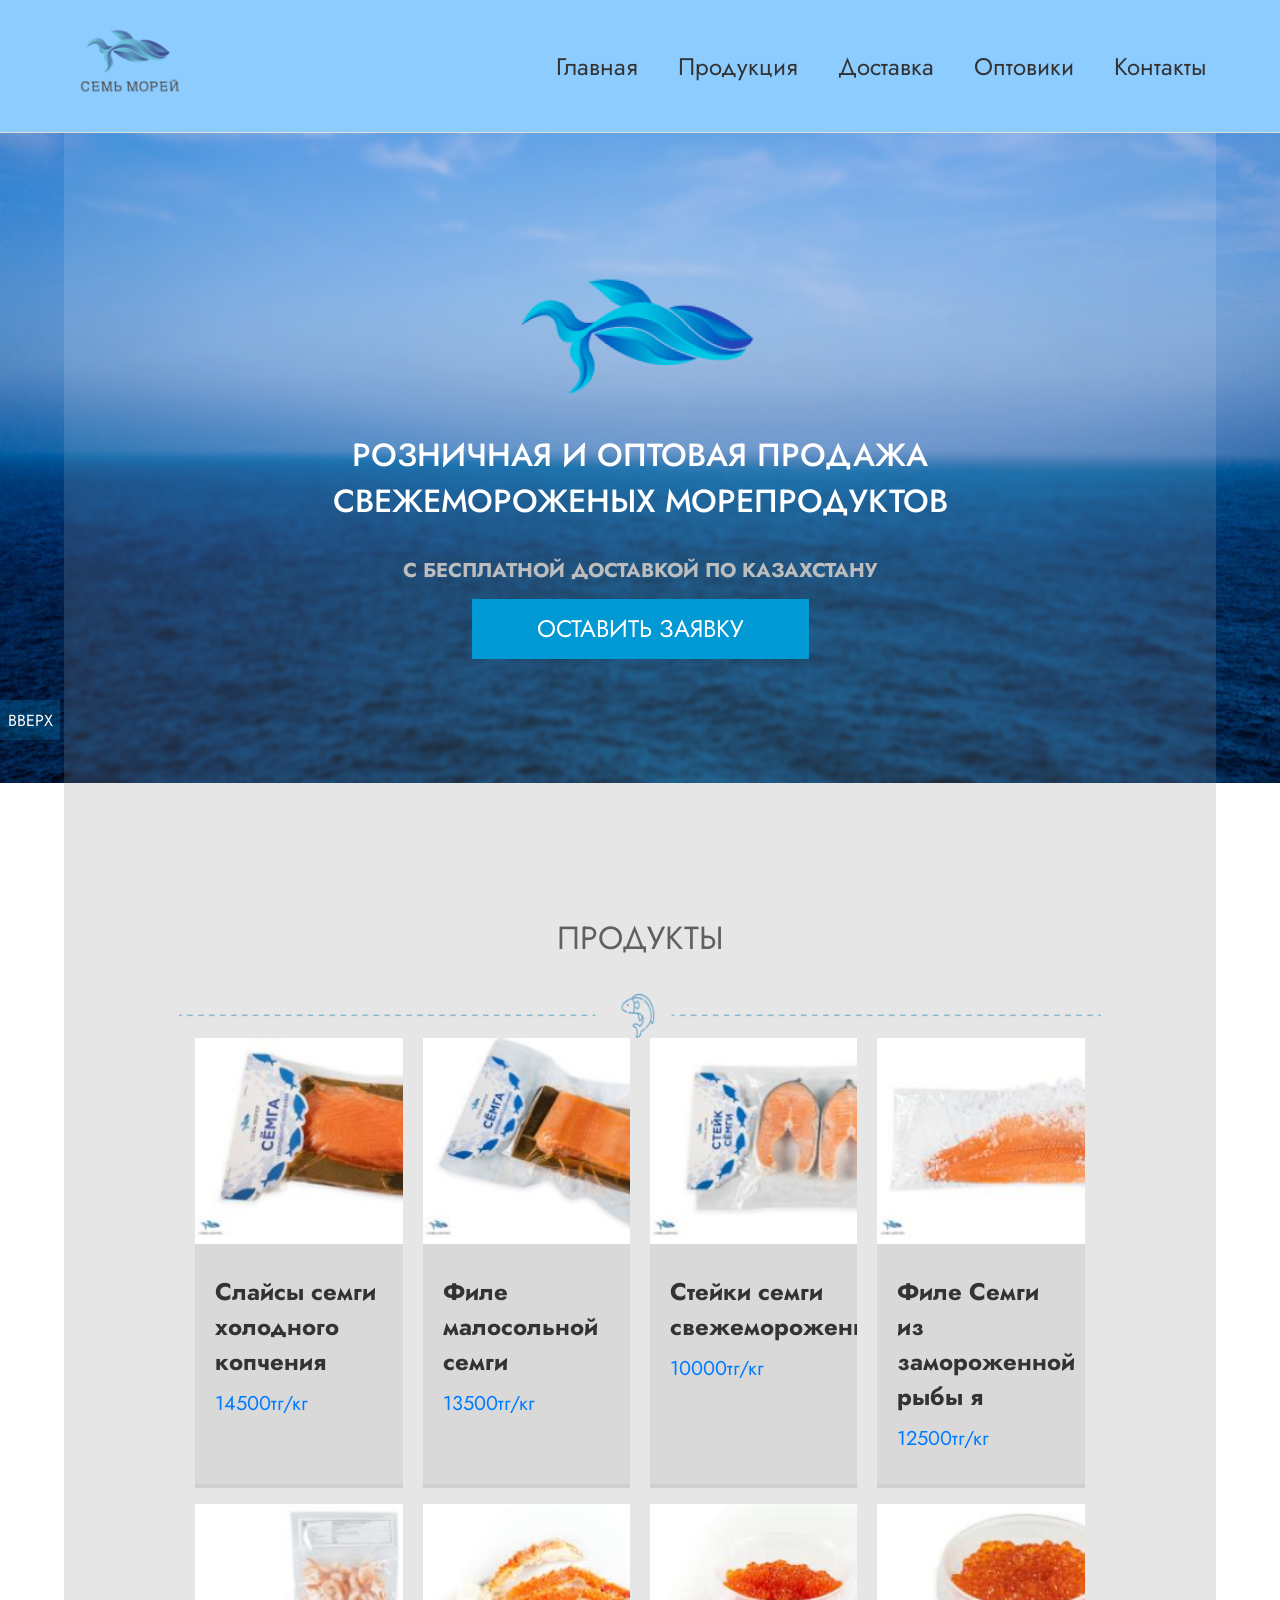
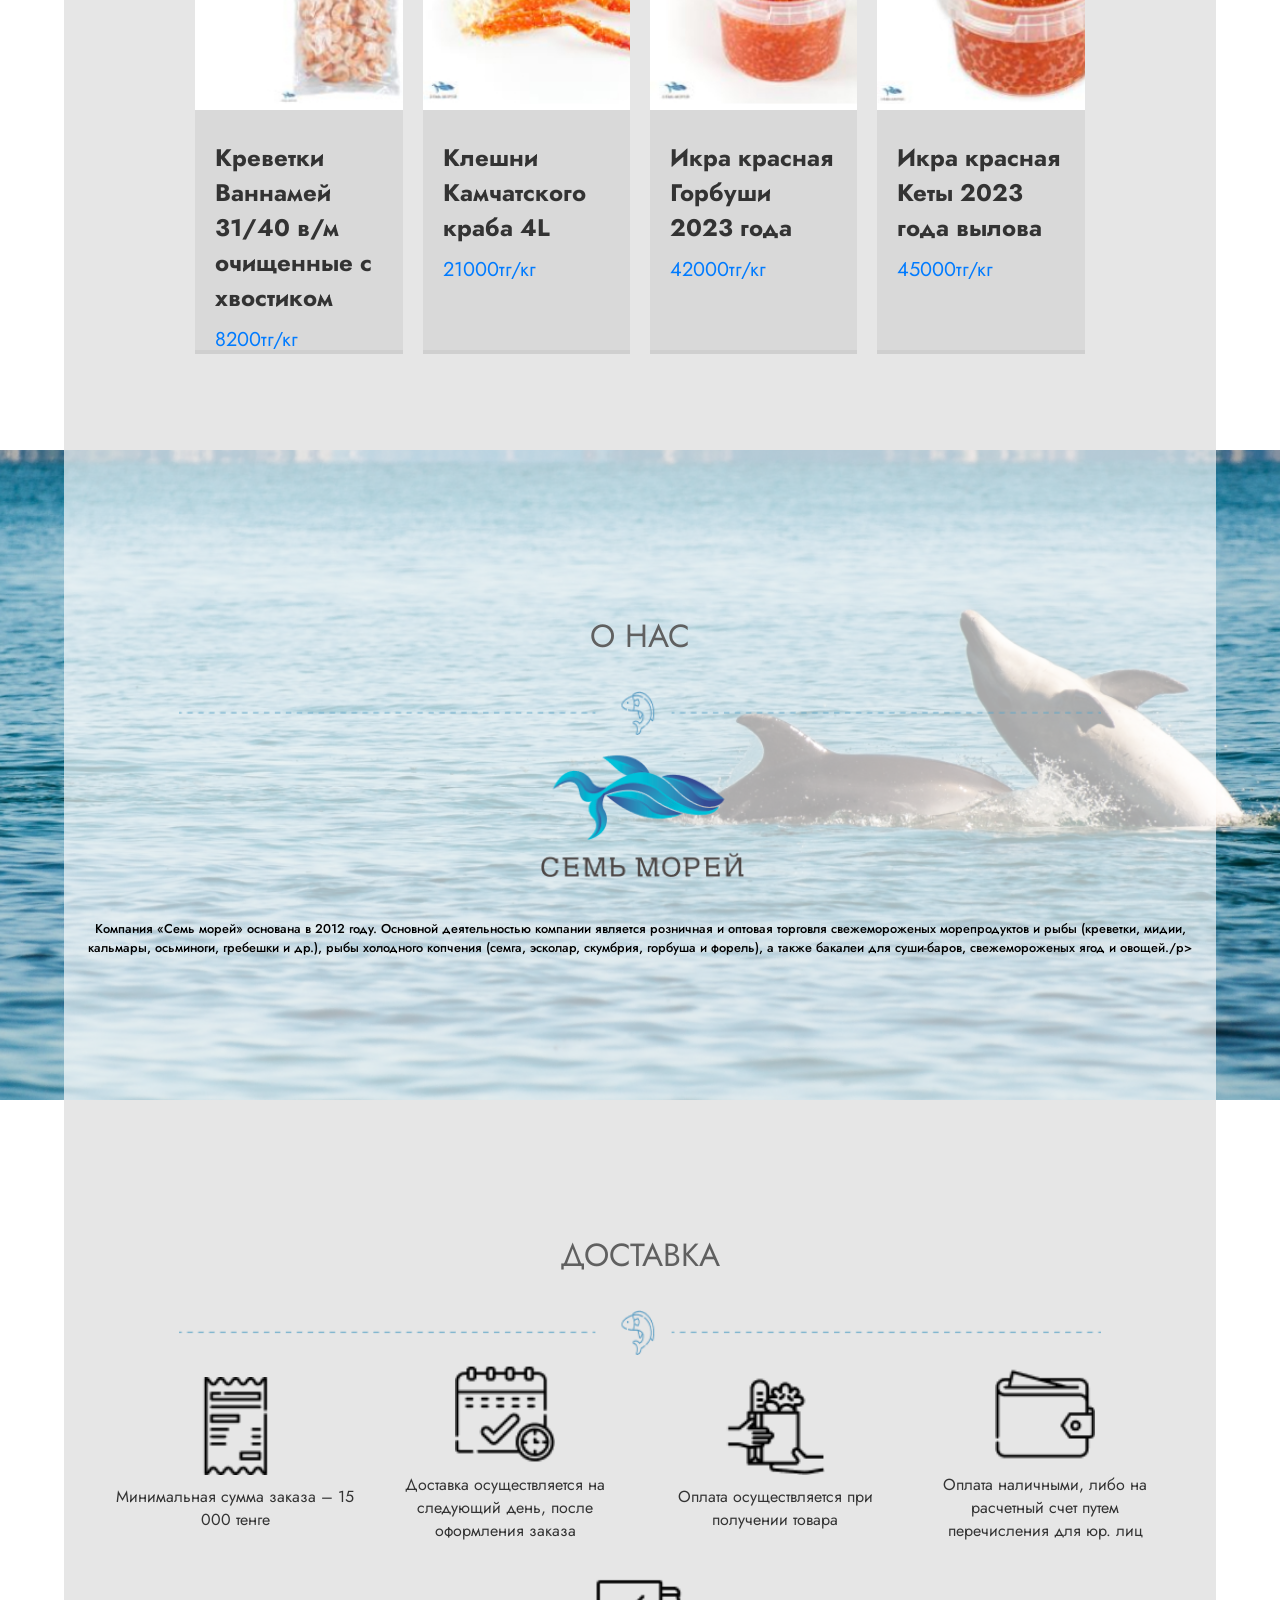
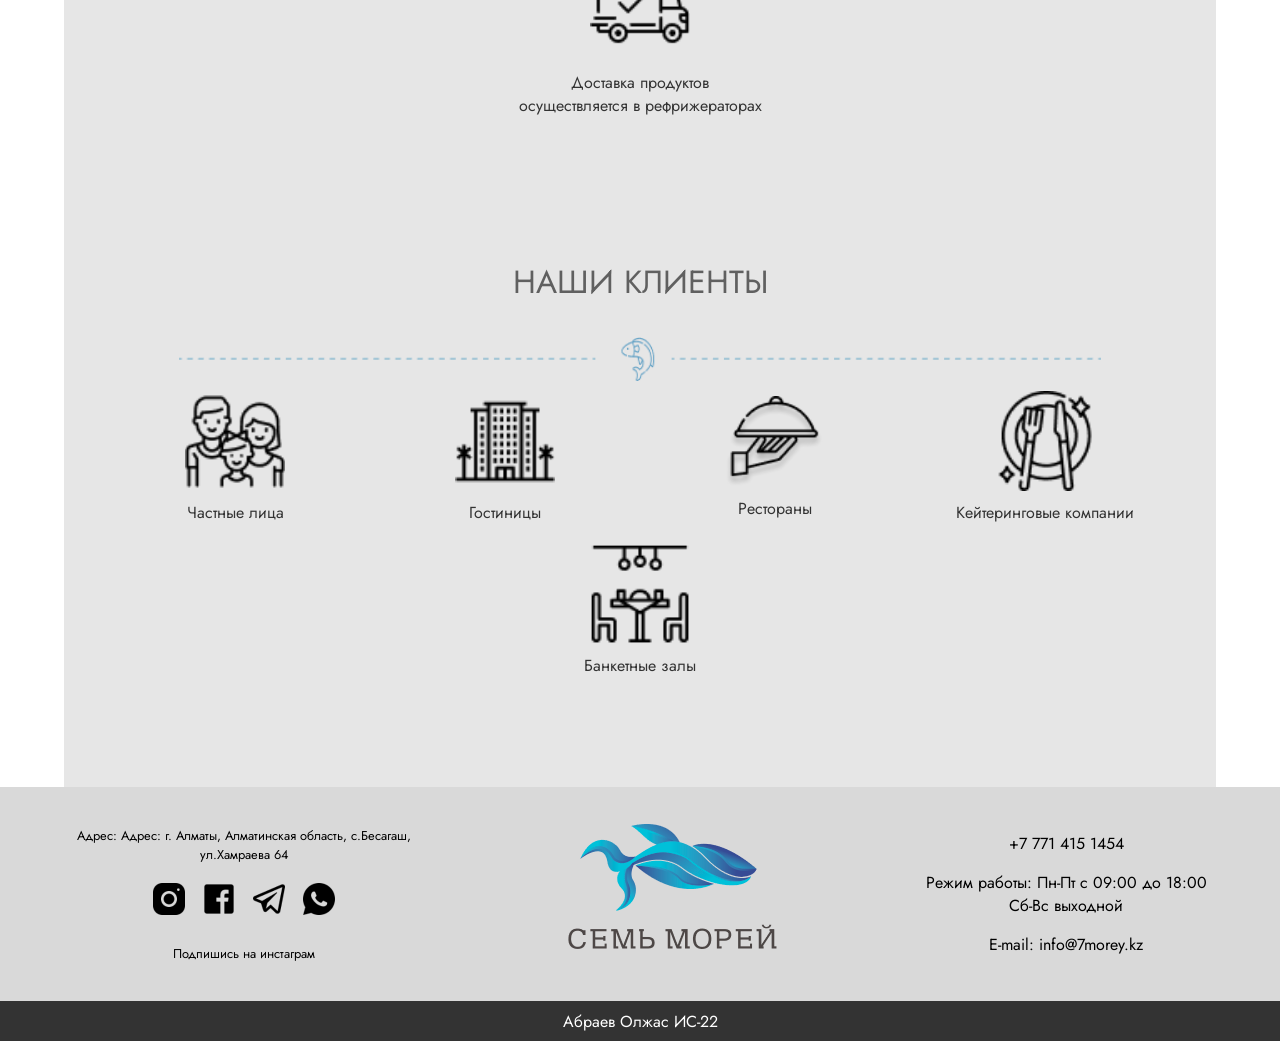
<file: index.html>
<!DOCTYPE html>
<html lang="en">
<head>
    <meta charset="UTF-8">
    <meta name="viewport" content="width=device-width, initial-scale=1.0">
    <title2Document</title2
    <link rel="preconnect" href="https://fonts.googleapis.com">
    <link rel="preconnect" href="https://fonts.gstatic.com" crossorigin>
    <link href="https://fonts.googleapis.com/css2?family=Jost:ital,wght@0,100..900;1,100..900&display=swap" rel="stylesheet">
    <link rel="stylesheet" href="style.css">
</head>
<body>
    <header>
        <div class="container" id="header">  
                <div class="logo">
                    <img src="Images/logo.png" alt="Лого" />
                </div>
                <nav class="navigation">
                    <ul>
                        <li><a href="#home">Главная</a></li>
                        <li><a href="#products">Продукция</a></li>
                        <li><a href="#delivery">Доставка</a></li>
                        <li><a href="#wholesale">Оптовики</a></li>
                        <li><a href="#footer">Контакты</a></li>
                    </ul>
                </nav>
        </div>
    </header>
    <div class="up">
        <a href="#header">
            <div class="up-in">
                <p>ВВЕРХ</p>
            </div>
        </a>
    </div>
    <main>
        <div class="banner">
            <div class="container" id="banner">
                <div class="in-banner">
                    <div class="img">
                         <img src="Images/big-logo.png" alt="">
                    </div>
                   
                    <div class="text1">
                        <p>Розничная и оптовая продажа свежемороженых морепродуктов</p>
                        <h1>С БЕСПЛАТНОЙ ДОСТАВКОЙ ПО КАЗАХСТАНУ</h1>
                    </div>

                    <div class="button">
                        <div class="button-in">
                            <p>ОСТАВИТЬ ЗАЯВКУ</p>
                        </div>
                    </div>
                </div>
            </div>
        </div>
    </main>
    <content>
        <div class="container" id="content">

            <div class="title2">
                <p>ПРОДУКТЫ</p>
                <img src="Images/Group 3.png" alt="">
            </div>

            <products>

                <div class="container" id="products">
                    <div class="product">
                        <div class="product-img">
                            <img src="Images/1.jpg" alt="">
                        </div>
                        <div class="product-info">  
                            <h2 class="product-name"> 
                                Слайсы семги
                                холодного копчения
                            </h2>
                            <p class="product-price">
                                14500тг/кг
                            </p>
                        </div>
                    </div>
                    <div class="product">
                        <div class="product-img">
                            <img src="Images/2.jpg" alt="">
                        </div>
                        <div class="product-info">  
                            <h2 class="product-name"> 
                                Филе малосольной семги   
                            </h2>
                            <p class="product-price">
                                13500тг/кг
                            </p>
                        </div>
                    </div>
                    <div class="product">
                        <div class="product-img">
                            <img src="Images/3.jpg" alt="">
                        </div>
                        <div class="product-info">  
                            <h2 class="product-name"> 
                                Стейки семги свежемороженые    
                            </h2>
                            <p class="product-price">
                                10000тг/кг
                            </p>
                        </div>
                    </div>
                    <div class="product">
                        <div class="product-img">
                            <img src="Images/4.jpg" alt="">
                        </div>
                        <div class="product-info">  
                            <h2 class="product-name"> 
                                Филе Семги из замороженной рыбы    я
                            </h2>
                            <p class="product-price">
                                12500тг/кг
                            </p>
                        </div>
                    </div>
                    <div class="product">
                        <div class="product-img">
                            <img src="Images/8.jpg" alt="">
                        </div>
                        <div class="product-info">  
                            <h2 class="product-name"> 
                                Креветки Ваннамей 31/40 в/м очищенные с хвостиком   
                            </h2>
                            <p class="product-price">
                                8200тг/кг
                            </p>
                        </div>
                    </div>
                    <div class="product">
                        <div class="product-img">
                            <img src="Images/5.jpg" alt="">
                        </div>
                        <div class="product-info">  
                            <h2 class="product-name"> 
                                Клешни Камчатского краба 4L    
                            </h2>
                            <p class="product-price">
                                21000тг/кг
                            </p>
                        </div>
                    </div>
                    <div class="product">
                        <div class="product-img">
                            <img src="Images/6.jpg" alt="">
                        </div>
                        <div class="product-info">  
                            <h2 class="product-name"> 
                                Икра красная Горбуши 2023 года    
                            </h2>
                            <p class="product-price">
                                42000тг/кг
                            </p>
                        </div>
                    </div>
                    <div class="product">
                        <div class="product-img">
                            <img src="Images/7.jpg" alt="">
                        </div>
                        <div class="product-info">  
                            <h2 class="product-name"> 
                                Икра красная Кеты 2023 года вылова   
                            </h2>
                            <p class="product-price">
                                45000тг/кг
                            </p>
                        </div>
                    </div>
                </div>

            </products>
        </div>


            <div class="banner1">
                <div class="container" id="banner1">
                    <div class="in-banner1">

                        <div class="title2">
                            <p>О НАС</p>
                            <img src="Images/Group 3.png" alt="">
                        </div>

                        <div class="img1">
                             <img src="Images/1515.png" alt="">
                        </div>
                       
                        <div class="text2">
                            <p>Компания «Семь морей» основана в 2012 году. Основной деятельностью компании является розничная и оптовая торговля свежемороженых морепродуктов и рыбы (креветки, мидии, кальмары, осьминоги, гребешки и др.), рыбы холодного копчения (семга, эсколар, скумбрия, горбуша и форель), а также бакалеи для суши-баров, свежемороженых ягод и овощей./p>
                        </div>
                    </div>
                </div>
            </div>
        </div>
        
        <div class="delivery" id="delivery">

            <div class="container" id="content">
                <div class="title2">
                    <p>ДОСТАВКА</p>
                    <img src="Images/Group 3.png" alt="">
                </div>
                
                <div class="icon-row">
                    <div class="icon-item">
                        <img src="Images/d1.png" alt="Иконка 1">
                        <p>Минимальная сумма заказа – 15 000 тенге</p>
                    </div>
                    <div class="icon-item">
                        <img src="Images/d2.png" alt="Иконка 2">
                        <p>Доставка осуществляется на следующий день, после оформления заказа</p>
                    </div>
                    <div class="icon-item">
                        <img src="Images/d3.png" alt="Иконка 3">
                        <p>Оплата осуществляется при получении товара</p>
                    </div>
                    <div class="icon-item">
                        <img src="Images/d4.png" alt="Иконка 4">
                        <p>Оплата наличными, либо на расчетный счет путем перечисления для юр. лиц</p>
                    </div>
                    <div class="icon-item"> 
                        <img src="Images/d5.png" alt="Иконка 5">
                        <p>Доставка продуктов осуществляется в рефрижераторах</p>
                    </div>
                </div>   
            </div>
             
        </div>

        <div class="customers">

            <div class="container" id="content">
                <div class="title2">
                    <p>НАШИ КЛИЕНТЫ</p>
                    <img src="Images/Group 3.png" alt="">
                </div>
                
                <div class="icon-row">
                    <div class="icon-item">
                        <img src="Images/k1.png" alt="Иконка 1">
                        <p>Частные лица</p>
                    </div>
                    <div class="icon-item">
                        <img src="Images/k2.png" alt="Иконка 2">
                        <p>Гостиницы</p>
                    </div>
                    <div class="icon-item">
                        <img src="Images/k3.png" alt="Иконка 3">
                        <p>Рестораны</p>
                    </div>
                    <div class="icon-item">
                        <img src="Images/k4.png" alt="Иконка 4">
                        <p>Кейтеринговые компании</p>
                    </div>
                    <div class="icon-item"> 
                        <img src="Images/k5.png" alt="Иконка 5">
                        <p>Банкетные залы</p>
                    </div>
                </div>   
            </div>
             
        </div>
    </content>
    
    <footer>
        <div class="container" id="footer">
            <div class="con1">
               <p>  Адрес:
                    Адрес: г. Алматы, Алматинская область, с.Бесагаш, ул.Хамраева 64</p>
                <div class="icon-row1">
                    <div class="icon-item1">
                        <img src="Images/Instagram.png" alt="Иконка 1">                   
                    </div>
                    <div class="icon-item1">
                        <img src="Images/Facebook.png" alt="Иконка 2">                    
                    </div>
                    <div class="icon-item1">
                        <img src="Images/Telegram App.png" alt="Иконка 3">                     
                    </div>
                    <div class="icon-item1">
                        <img src="Images/WhatsApp.png" alt="Иконка 4">
                    </div>
                </div>   
                <p>Подпишись на инстаграм</p>
            </div>

            <div class="logo-footer">   
                <p><img src="Images/1515.png" alt=""></p>
            </div>
            
            <div class="contact">
                <p>+7 771 415 1454</p>
                <p>Режим работы: Пн-Пт с 09:00 до 18:00 Сб-Вс выходной</p>
                <p>E-mail:
                    info@7morey.kz</p>

            </div>
        </div>
    </footer>
    <div class="under">
        <p>Абраев Олжас ИС-22</p>

    </div>
</body>
</html>
</file>
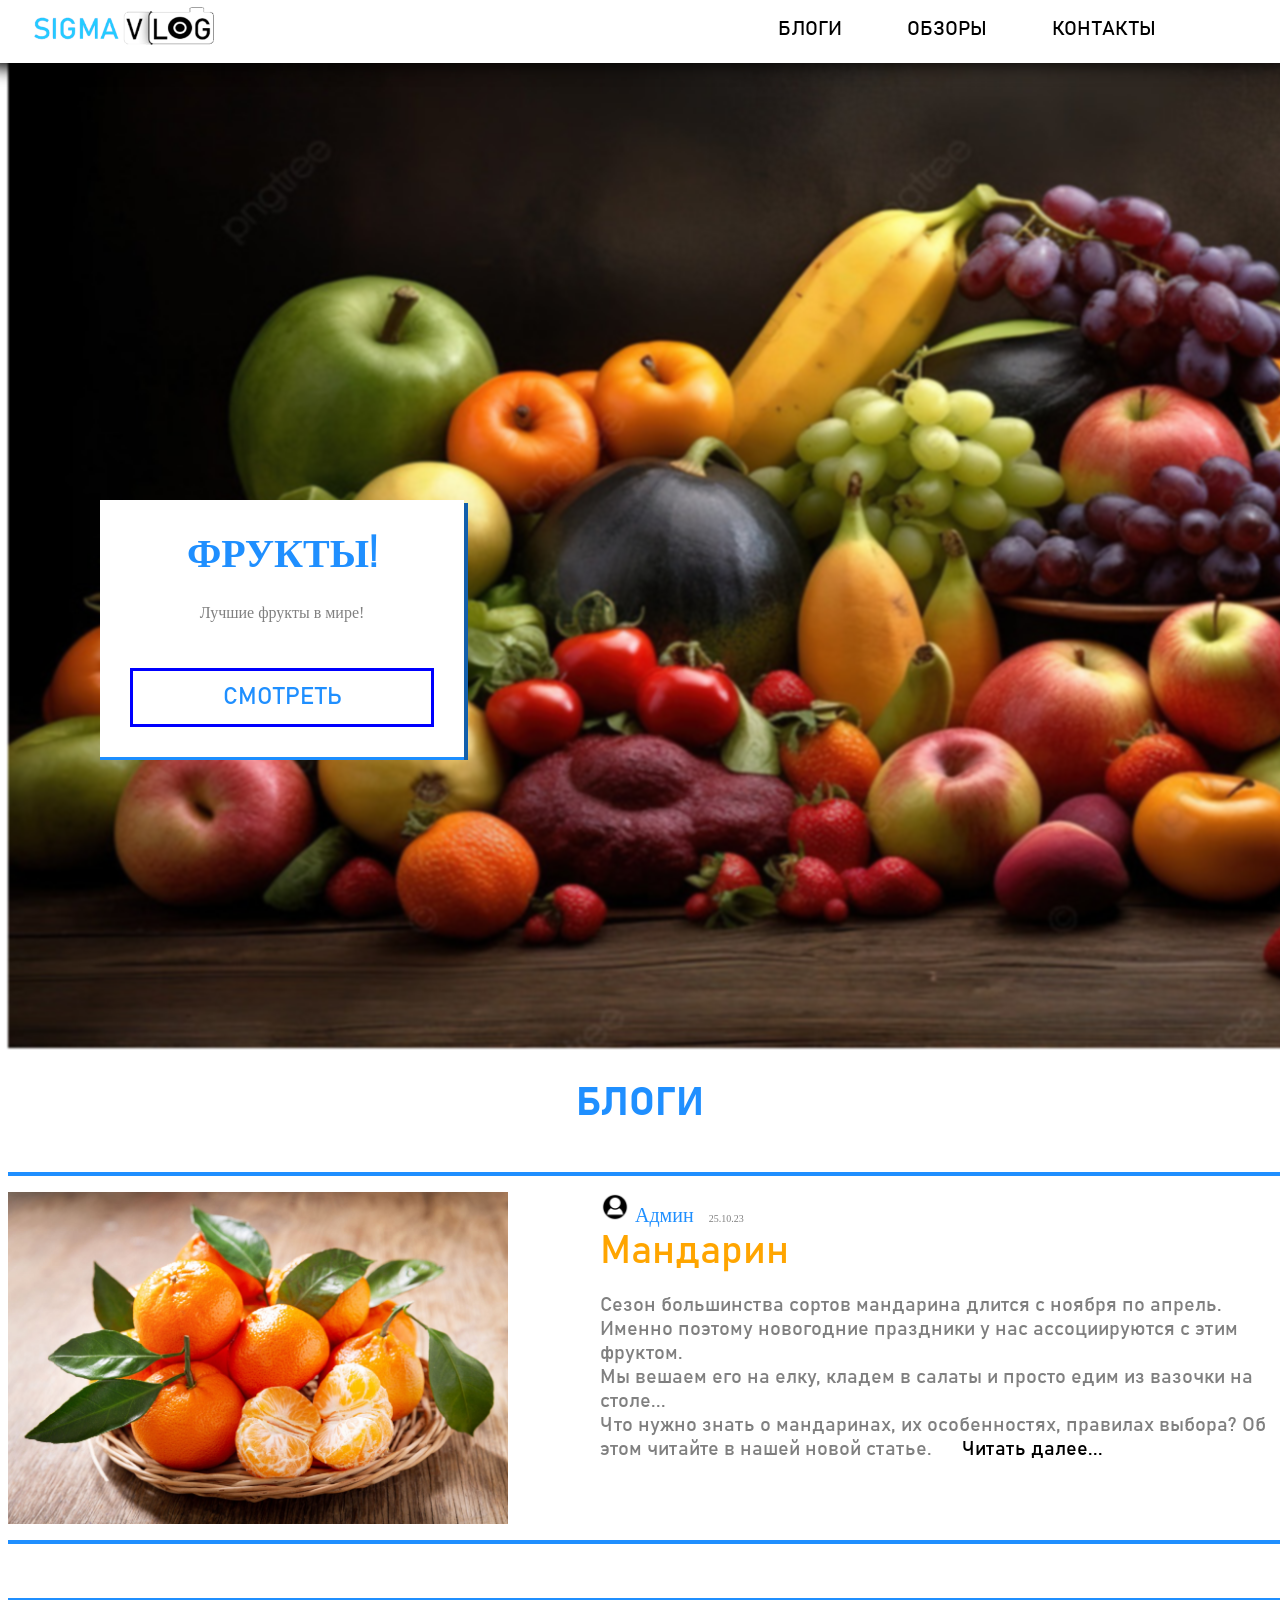
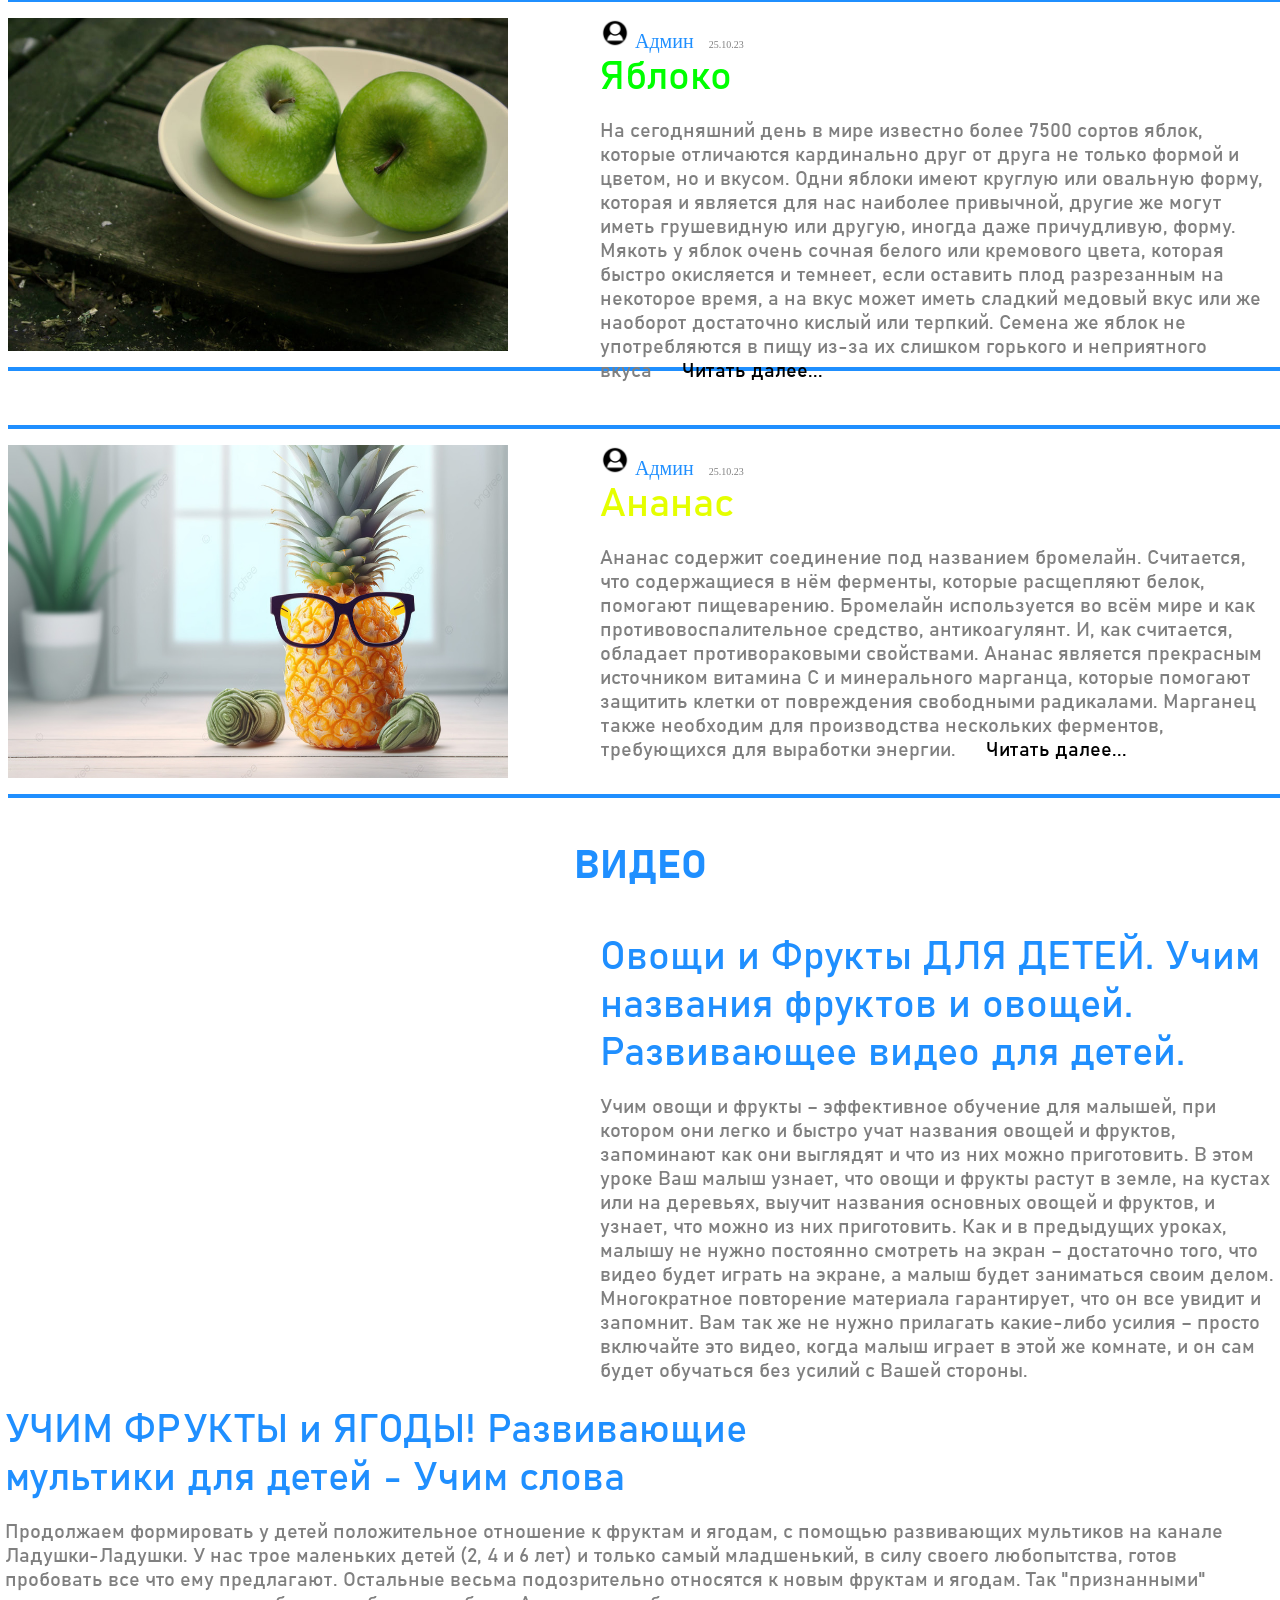
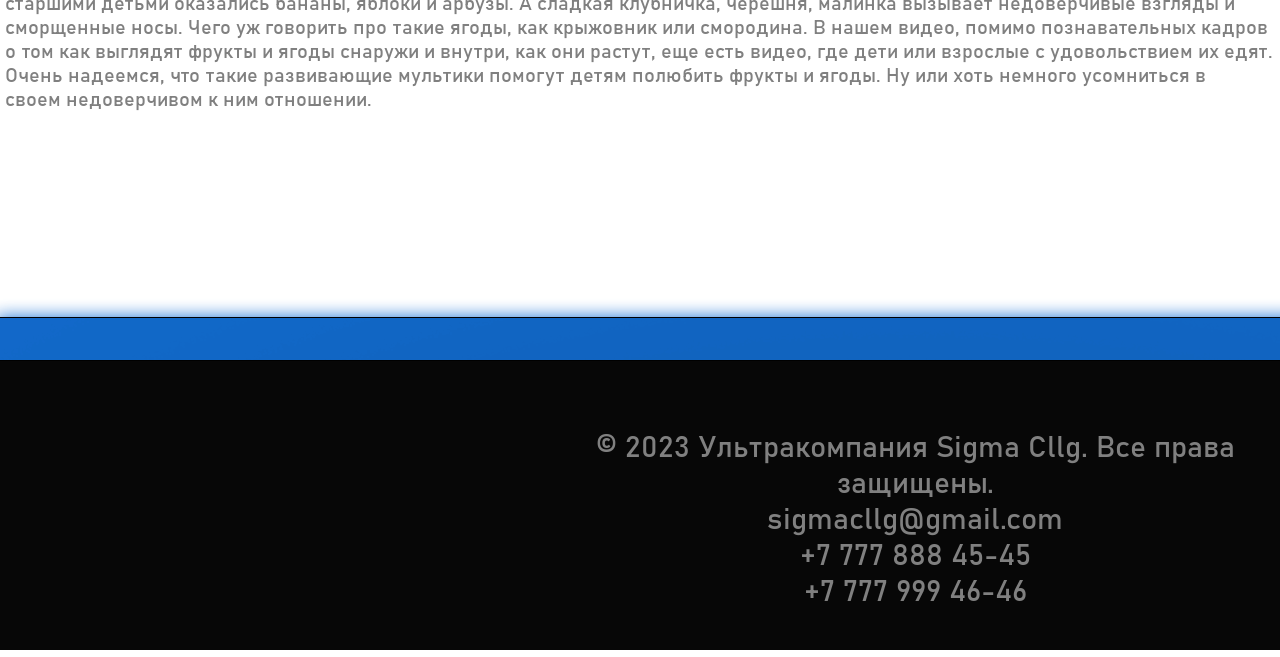
<file: SIGMAVLOG/sigmavlogg.html>
<!DOCTYPE html>
<html lang="en">
<head>
    <meta charset="UTF-8">
    <meta name="viewport" content="width=device-width, initial-scale=1.0">
    <title>SigmaVlog - блоги о фруктах</title>
    <link rel="stylesheet" href="style.css">
    <link rel="icon" href="sigma.ico">
    <style>
        @font-face {
            font-family: 'AGENCYB';
            src: url(AGENCYR.TTF);
        }
        @font-face {
            font-family: 'bachn';
            src: url(bahnschrift.ttf);
        }
        </style>
</head>
<body>
    <header align="">
        <header style="z-index: 100; position: relative;">
            <a class="logo"  href="#glavnaya"><img " src="logo.png" style="z-index: 100;width: 180px; margin-top: 14px;;filter: drop-shadow(0px 0px 0px greenyellow);margin-left: -90px; filter: hue-rotate(100deg);"></a>
            
            <div class="knopka" style="font-family: 'bachn'; color: rgb(31, 143, 255);">
                <a class="knopka2"href="#blogs">БЛОГИ</a>
                <a class="knopka3"href="#obzor">ОБЗОРЫ</a>
                <a class="knopka4"href="#contact">КОНТАКТЫ</a>
               
            </div> 
            </div>
        </header>
        </header>
    <div class="main">
        <div class="mainbutton"  style="z-index: 20; position: absolute;" >
            <h1 style="font-family: 'AGENCYB'; font-size: 40px; color: rgb(31, 143, 255);">ФРУКТЫ!</h1>
            <p>Лучшие фрукты в мире!</p>
            <a class="batton" href="https://www.youtube.com/watch?v=_GMU5-zo2iw">CМОТРЕТЬ</a>
        </div>
        <img src="bg1.jpg" class="bg1">
        
    </div>
    <div class="blogs">
       <h1 align="center" style="font-size: 40px; font-family: 'bachn'; color: rgb(31, 143, 255);;">БЛОГИ</h1>
     <a name="blogs"></a>
    <div class="blog2">
        <div class="square">
            <square></square></div>
        <p style="position: absolute; left: 600px;"> 
            <img src="admin.png" width="30px"><span style="font-size: 20px; color: rgb(31, 143, 255)  ;"> Админ    </span><span style="font-size: 10px;color: gray;">25.10.23</span><br>
            <span style="color: orange; font-size: 40px; font-family: 'bachn';">Мандарин</span> <br><br>
            <span style="font-size: 20px; color: gray; font-family: 'bachn';">Сезон большинства сортов мандарина длится с ноября по апрель. <br>
                Именно поэтому новогодние праздники у нас ассоциируются с этим фруктом. <br>
                Мы вешаем его на елку, кладем в салаты и просто едим из вазочки на столе... <br> Что нужно знать о мандаринах, их особенностях, правилах выбора? Об этом читайте в нашей новой статье.<a href="">Читать далее...</a></span>
        </p>
        <p style="background-color: white; height: 332.70px;"><img src="mandarin.jpg" style="width: 500px" align></p>
        <div class="square">
            <square></square></div>
    </div>
    <br><br><br>
    <div class="blog2">
        <div class="square">
            <square></square></div>
        <p style="position: absolute; left: 600px;"> 
            <img src="admin.png" width="30px"><span style="font-size: 20px; color: rgb(31, 143, 255)  ;"> Админ    </span><span style="font-size: 10px;color: gray;">25.10.23</span><br>
            <span style="color: rgb(0, 255, 0); font-size: 40px; font-family: 'bachn';">Яблоко</span> <br><br>
            <span style="font-size: 20px; color: gray; font-family: 'bachn';">На сегодняшний день в мире известно более 7500 сортов яблок, которые отличаются кардинально друг от друга не только формой и цветом, но и вкусом. Одни яблоки имеют круглую или овальную форму, которая и является для нас наиболее привычной, другие же могут иметь грушевидную или другую, иногда даже причудливую, форму. Мякоть у яблок очень сочная белого или кремового цвета, которая быстро окисляется и темнеет, если оставить плод разрезанным на некоторое время, а на вкус может иметь сладкий медовый вкус или же наоборот достаточно кислый или терпкий. Семена же яблок не употребляются в пищу из-за их слишком горького и неприятного вкуса<a href="">Читать далее...</a></span>
        </p>
        <p style="background-color: white; height: 332.70px;"><img src="apple.jpg" style="width: 500px; height: 332.70px;" align></p>
    <div class="square">
    <square></square></div>
    </div>

    <br><br><br>
    <div class="blog2">
        <div class="square">
            <square></square></div>
        <p style="position: absolute; left: 600px;"> 
            <img src="admin.png" width="30px"><span style="font-size: 20px; color: rgb(31, 143, 255)  ;"> Админ    </span><span style="font-size: 10px;color: gray;">25.10.23</span><br>
            <span style="color: rgb(229, 255, 0); font-size: 40px; font-family: 'bachn';">Ананас</span> <br><br>
            <span style="font-size: 20px; color: gray; font-family: 'bachn';">Ананас содержит соединение под названием бромелайн. Считается, что содержащиеся в нём ферменты, которые расщепляют белок, помогают пищеварению. Бромелайн используется во всём мире и как противовоспалительное средство, антикоагулянт. И, как считается, обладает противораковыми свойствами. Ананас является прекрасным источником витамина С и минерального марганца, которые помогают защитить клетки от повреждения свободными радикалами. Марганец также необходим для производства нескольких ферментов, требующихся для выработки энергии.<a href="">Читать далее...</a></span>
        </p>
        <p style="background-color: white; height: 332.70px;"><img src="ananas.jpg" style="width: 500px; height: 332.70px;" align></p>
  <div class="square">
        <square></square></div>
    </div>
  
</div>
<a name="obzor"></a>
<div class="obzor"> <h1 align="center" style="font-size: 40px; font-family: 'bachn'; color: rgb(31, 143, 255);">ВИДЕО</h1>
    <p style="position: absolute; left: 600px;"> 
        <span style="color: rgb(31, 143, 255); font-size: 40px; font-family: 'bachn';">Овощи и Фрукты ДЛЯ ДЕТЕЙ. Учим названия фруктов и овощей. Развивающее видео для детей.</span> <br><br>
        <span style="font-size: 20px; color: gray; font-family: 'bachn';">Учим овощи и фрукты – эффективное обучение для малышей, при котором они легко и быстро учат названия овощей и фруктов, запоминают как они выглядят и что из них можно приготовить.

            В этом уроке Ваш малыш узнает, что овощи и фрукты растут в земле, на кустах или на деревьях, выучит названия основных овощей и фруктов, и узнает, что можно из них приготовить.
            
            Как и в предыдущих уроках, малышу не нужно постоянно смотреть на экран – достаточно того, что видео будет играть на экране, а малыш будет заниматься своим делом.  Многократное повторение материала гарантирует, что он все увидит и запомнит.  Вам так же не нужно прилагать какие-либо усилия – просто включайте это видео, когда малыш играет в этой же комнате, и он сам будет обучаться без усилий с Вашей стороны.</span>
    </p>
   
    <p style="position: absolute;">
    <iframe width="560" height="315" src="https://www.youtube.com/embed/72cr12Jjli8?si=5lpA607HsmvfWjM0" title="YouTube video player" frameborder="0" allow="accelerometer; autoplay; clipboard-write; encrypted-media; gyroscope; picture-in-picture; web-share" allowfullscreen></iframe>
</p>
</div>
<div class="obzor" style="margin-top: 500px;">
    <p style="position: absolute; left: 5px;"> 
        <span style="color: rgb(31, 143, 255); font-size: 40px; font-family: 'bachn';">УЧИМ ФРУКТЫ и ЯГОДЫ! Развивающие <br> мультики для детей - Учим слова</span> <br><br>
        <span style="font-size: 20px; color: gray; font-family: 'bachn';">Продолжаем формировать у детей положительное отношение к фруктам и ягодам, с помощью 
            развивающих мультиков на канале <br> Ладушки-Ладушки. 
            У нас трое маленьких детей (2, 4 и 6 лет) 
             и только самый младшенький, в силу своего любопытства, готов <br> пробовать все что ему
              предлагают. Остальные весьма подозрительно относятся к новым фруктам и ягодам. Так
               "признанными"<br> старшими детьми оказались бананы, яблоки и арбузы. А сладкая клубничка,
                черешня, малинка вызывает недоверчивые взгляды и<br> сморщенные носы. Чего уж говорить
                 про такие ягоды, как крыжовник или смородина.
            В нашем видео, помимо познавательных кадров <br> о том как выглядят фрукты и ягоды снаружи
             и внутри, как они растут, еще есть видео, где дети или взрослые с удовольствием их едят. <br>
            Очень надеемся, что такие развивающие мультики помогут детям полюбить фрукты и ягоды. Ну или хоть немного усомниться в <br>своем недоверчивом к ним отношении.</span>
    </p>
   
    <p style="position: absolute; margin-left: 1270px;">
        <iframe width="560" height="315" src="https://www.youtube.com/embed/BlAmuUrvMYk?si=pL_rK-RonQiZRFJt" title="YouTube video player" frameborder="0" allow="accelerometer; autoplay; clipboard-write; encrypted-media; gyroscope; picture-in-picture; web-share" allowfullscreen></iframe>
</p>
</div>

<div class="contact" style="margin-top: 1000px;"> <a name="contact"></a>
    <p style="position: absolute; text-align: center; font-family: 'bachn'; color: grey;font-size: 30px; left: 550px; top: 3600px; z-index: 101;">© 2023 Ультракомпания Sigma Cllg. Все права защищены. <br>
    sigmacllg@gmail.com <br>+7 777 888 45-45 <br>+7 777 999 46-46</p>
    <img src="Прямоугольник 14.png" style="z-index: 1; margin: -10px; filter: hue-rotate(100deg);">
</div>
</body>
</html>
</file>
<file: style.css>
html {
    scroll-behavior: smooth;
    overflow-x: hidden;
}
.jost-jost {
    font-family: "Jost", sans-serif;
    font-optical-sizing: auto;
    font-style: normal;
}

body {
margin: 0;  
    font-family: 'Jost';
    
}

header {
    background-color: #8dccff;
    border-bottom: 1px solid #ddd;
    padding: 10px 0;
    height: auto;
    width: 100%;
}

    .container {
    width: 90%;
    max-width: 1400px;
    margin: 0 auto;
}



#header {
    display: flex;
    align-items: center;
    justify-content: space-between;
    padding: 10px 0;
}

.logo img {
    width: 130px;
    height: 86px;
}

.navigation ul {
    list-style: none;
    margin: 0;
    padding: 0;
    display: flex;
    gap: 20px;
    flex-wrap: wrap;
        justify-content: center;
}

.navigation a {
    text-decoration: none;
    color: #333;
    font-size: 24px;
    padding: 10px;
    transition: color 0.3s;
}

.navigation a:hover {
    color: #007bff;
}

.up {
    align-items: center;
    justify-content: center;
    display: flex;
    position: fixed;
    z-index: 100;
     top: 700px;
}
a {
    text-decoration: none;
}
.up-in {
    background-color: #0197d33a;
    width: 60px;
    height: 40px;
    align-items: center;
    justify-content: center;
    display: flex;
   
}
.up-in p {
    color: white;
    font-size: 16px;
}

.up-in:hover {
    background-color: #0197d396;
    transition: .2s;
}
.up-in:active {
    background-color: #0078a7;
}

.banner {
    background: url(Images/banner.png) no-repeat center;
    background-size: 100% 100%;
    width: 100%;
    height: 650px;
}
#banner {
    height: 650px;
    background-color: rgba(255, 255, 255, 0.118);
    backdrop-filter: blur(2px);
    display: flex;
    align-items: center;
    justify-content: center;
}
.img {
    display: flex;
    align-items: center;
    justify-content: center;
}
.text1 {
    width: 722px;
    text-align: center;
}
.text1 p{
    font-size: 32px;
    color: white;
    font-weight: 500;
    text-transform: uppercase;
    text-shadow: 4px #333;
}
.text1 h1{
    font-size: 20px;
    color: #BDBDBD;
}
.button {
    align-items: center;
    justify-content: center;
    display: flex;
    cursor: pointer;
}
.button-in {
    background-color: #0199D3;
    width: 337px;
    height: 60px;
    align-items: center;
    justify-content: center;
    display: flex;
}
.button-in p {
    color: white;
    font-size: 24px;
}

.button-in:hover {
    background-color: #0199D3;
    width: 340px;
    height: 60px;
    transition: .2s;
    box-shadow: 3px 0px rgb(0, 128, 255);
}
.button-in:active {
    background-color: #0078a7;
}

#content {
    background-color: #E6E6E6;
    height: 100%;
    padding: 100px 0 100px 0;
}
.title {
    display: flex;
    align-items: center;
    justify-content: center;
    flex-direction: column;
}
.title p{   
    font-size: 32px;
    color: #606060;
}
.products {
    padding: 20px;
    text-align: center;
    font-family: 'jost';

}
.products p{
    font-family: 'jost';
    font-size: 32px;
    color: #606060;
}
#products {
    display: flex;
    flex-wrap: wrap;
    gap: 20px; 
    justify-content: center; 
}

.product {
    background-color: #fff;
    box-shadow: 0 4px rgba(0, 0, 0, 0.1);
    overflow: hidden;
    width: calc(20% - 0px);
    text-align: left;
    transition: transform 0.3s;
}

.product-img img {
    width: 300px;
    height: auto;
}

.product-info {
    padding: 20px;
    background-color: #D9D9D9;
    height: 200px;
}

.product-name {
    font-size: 24px;
    margin: 10px 0;
    color: #333;
    font-family: 'Jost';
}

.product-price {
    font-size: 20px;
    color: #007bff;
    margin: 0;
    font-family: 'Jost';
}

.product:hover {
    transform: scale(1.05);
}


.about-us {
    padding: 100px 0 0 0;
    background-color: #E6E6E6;
    height: 100%;  
}
.banner1 {
    background: url(Images/Rectangle\ 7.png) no-repeat center center/cover;
    width: 100%;
    height: 650px;
    text-align: center;
}
#banner1 {
    height: 650px;
    background-color: rgba(255, 255, 255, 0.662);;
    display: flex;
    align-items: center;
    justify-content: center;
    text-align: center;
}
.img1 {
    display: flex;
    align-items: center;
    justify-content: center; 
}
.img1 img{
    width: 269px;
}
.text2 {
    width: 100%;
    text-align: center;
}
.text2 p{
    font-size: 1vw;
    color: black;
    font-weight: 500;
}

.title1 {
    display: flex;
    align-items: center;
    justify-content: center;
    flex-direction: column;
}
.title1 p{   
    font-size: 32px;
    color: #606060;
}

.title2 {
    display: flex;
    align-items: center;
    justify-content: center;
    flex-direction: column;
}
.title2 p{   
    font-size: 32px;
    color: #606060;
}

.icon-row {
    display: flex;
    justify-content: space-around;
    align-items: center;
    width: 100%;
    max-width: 1350px;
    margin: 0 auto;
    flex-wrap: wrap;
        justify-content: center;
}

.icon-item {
    text-align: center;
    margin: 10px;
}

.icon-item img {
    width: 40%;
    height: auto;
    display: block;
    margin: 0 auto 10px;
}

.icon-item p {
    margin: 0;
    color: #333;
    width: 250px;
}

.customers {
    margin-top: -100px;
}
footer {
    height: 100%;
    width: 100%;
    background-color: #D9D9D9;
    padding: -20px;
}
.con1 {
    width: 360px;
    font-size: 1vw;
    display: flex;
    align-items: center;
    justify-content: center;
    flex-direction: column;
    text-align: center;

}

.icon-row1 {
    display: flex;
    justify-content: space-around;
    align-items: center;
    width: 100%;
    max-width: 200px;
    margin: 0 auto;
}
.icon-item1 {
    text-align: center;
}
.title2 img {
    width: 80%;
}

.icon-item1 img {
    width: 40px;
    height: auto;
    display: block;
    margin: 0 auto 10px;
}
#footer {
    display: flex;
    justify-content: space-between;
    align-items: center;
    max-width: 1400px;
    margin: 0 auto;
}
.contact {
    text-align: center;
    width: 300px;

}
.under {
    display: flex;
    align-items: center;
    justify-content: center;
    width: 100%;
    height: 40px;
    text-align: center;
    background-color: #333;
    padding: -10px;
    color: white;
}


@media only screen and (max-width: 768px) {
    .container {
        width: 95%;
        max-width: none;
        padding: 0;
    }

    .navigation ul {
        display: flex;
        
        align-items: center;
        flex-wrap: wrap;
        justify-content: center;
    }

    .navigation a {
        font-size: 18px;
    }

    .logo img {
        width: 100px;
        height: auto;
    }

    .banner, .banner1 {
        height: 400px;
    }

    .title p, .title1 p, .title2 p {
        font-size: 24px;
    }

    .text1, .text2 {
        width: 100%;
        padding: 0 15px;
    }

    .button-in {
        width: 80%;
    }

    .product {
        width: 45%;
    }

    .product-img img {
        width: 100%;
    }
    .icon-row {
        flex-wrap: wrap;
        justify-content: center;
    }

    .icon-item {
        flex-basis: 45%;
        max-width: 150px;
    }

    .icon-item img {
        width: 70px;
    }

    .icon-item p {
        font-size: 18px;
        width: 150px;
    }
    .con1 p{
        font-size: 10px;
        width: 150px;
        
    }
    .con1 {
        width: 150px;
        padding: 0 0 0 20px;
    }
    .contact p{
        font-size: 10px;
        width: 100px;
    }
    .logo-footer img{
        width: 70px;
    }
    .icon-item1 {
        text-align: center;
    }
    
    .icon-item1 img {
        width: 20px;
        height: auto;
        display: block;
        margin: 0 auto 10px;
    }
    .title2 p{
        font-size: 20px;
    }
    .title2 img {
        width: 300px;
    }
    .img1 img{
        width: 100px;
    }
    .text2 {
        width: 300px;
        text-align: center;
    }
    .text2 p{
        font-size: 14px;
        color: black;
        font-weight: 500;
    }
    #content {
        background-color: #E6E6E6;
        height: 100%;
        padding: 50px 0 50px 0;
    }
    .about-us {
        padding: 50px 0 0 0;
        background-color: #E6E6E6;
        height: 100%;  
    }
    .banner1 {
        background: url(Images/Rectangle\ 7.png) no-repeat center center/cover;
        width: 100%;
        height: 650px;
    }
    #banner1 {
        height: 650px;
        background-color: rgba(255, 255, 255, 0.662);;
        display: flex;
        align-items: center;
        justify-content: center;
        
    }
    .banner {
        background: url(Images/banner.png) no-repeat center center/cover;
        width: 100%;
        height: 400px;
    }
    #banner {
        height: 400px;
        background-color: rgba(255, 255, 255, 0.118);
        backdrop-filter: blur(2px);
        display: flex;
        align-items: center;
        justify-content: center;
        z-index: 1;
    }
    .img {
        display: flex;
        align-items: center;
        justify-content: center;
        z-index: 10;

    }
    .img img{
        width: 200px;
        z-index: 10;
    }
    .text1 {
        width: 300px;
        text-align: center;
        z-index: 10;
    }
    .text1 p{
        font-size: 20px;
        color: white;
        font-weight: 500;
        text-transform: uppercase;
        z-index: 10;
    }
    .text1 h1{
        font-size: 14px;
        color: #BDBDBD;
    }
    .button {
        align-items: center;
        justify-content: center;
        display: flex;
        cursor: pointer;
        z-index: 10;
    }
    .button-in {
        background-color: #0199D3;
        width: 100px;
        height: 40px;
        align-items: center;
        justify-content: center;
        display: flex;
        z-index: 10;
    }
    .button-in p {
        color: white;
        font-size: 10px;
        z-index: 10;
    }
    
    .button-in:hover {
        background-color: #0199D3;
        width: 120px;
        height: 50px;
        transition: .2s;
        box-shadow: 3px 0px rgb(0, 128, 255);
        z-index: 10;
    }
    .button-in:active {
        background-color: #0078a7;
        z-index: 10;
    }
    .contact {
        font-size: 24px;
        text-align: center;
        width: 140px;
        padding: 0px;
    }
    footer {
        height: 150px;
    }
    #footer {
        display: flex;
        justify-content: space-between;
        align-items: center;
        max-width: 600px;
        margin: 0 auto;
        padding: 0px;;
    }
    .up {
        align-items: center;
        justify-content: center;
        display: flex;
        position: fixed;
        z-index: 100;
         top: 700px;
    }
    a {
        text-decoration: none;
    }
    .up-in {
        background-color: #0197d33a;
        width: 60px;
        height: 40px;
        align-items: center;
        justify-content: center;
        display: flex;
       
    }
    .up-in p {
        color: white;
        font-size: 16px;
    }
    
    .up-in:hover {
        background-color: #0197d396;
        transition: .2s;
    }
    .up-in:active {
        background-color: #0078a7;
    }
}
</file>
<file: SIGMAVLOG/style.css>
body {
    overflow-x: hidden;
    background: white;
    background-size: cover;
}
header {
    background-color: white;
    text-align: center;
    height: 70px;
    box-shadow: 0px 0px 20px black;
    border-radius: 4px;
    z-index: 100;
    margin: -15px;
}
.square {
    background-color: rgb(31, 143, 255);
    width: 1920px;
    height: 4px;;
}
.square1 {
    width: 1700px;
    height: 300px;
    background-color: #222222;
}
.main {
    transition: 1s;
    text-align: center;
}
.knopka {
    position: relative;
    display: inline-block;
    margin-left: 500px;
    top: -10px;
    font-size: 20px;
}
a {
    text-decoration: none;color:black;
    margin: 30px;
    transition: 1s;
}
a:hover {
    color: rgb(31, 143, 255);
    text-shadow: 0px 0px 5px rgb(0, 128, 255);
    text-decoration: underline;
}
.mainbutton {
    top: 500px;
    background-color: white;
    transition: 1s;
    left: 100px;
    color: gray;
    box-shadow:0px 3px 0px rgb(28, 142, 255), 4px 3px 0px rgb(18, 95, 171);
}
.mainbutton:hover {
    background-color: black;
    box-shadow: 0px 0px 10px rgb(31, 143, 255);
    transform: scale(1.03);
    color: white;
}
.batton {
    color: rgb(31, 143, 255);
    display: inline-block;
    padding-left: 30px;
    margin-bottom: 30px;
    width: 250px;
    min-width: 200px;
    text-align: center;
    background-color: transparent;
    font-family: 'bachn';
    color: color;
    text-decoration: none;
    font-size: 1.5em;
    padding: 12px 24px;
    border: 3px solid blue;
    transition: all 0.3 s ease-in-out;
  }
  
  .batton:hover {
    text-decoration: none;
    background-color: black;
    box-shadow: 0px 0px 10px 0px rgb(31, 143, 255);
    transform: translateY(-3px);
    color: rgb(31, 143, 255);
    border: 3px solid rgb(31, 143, 255);
  }
.blog2 {
    transition: 1s;
}
.blog2:hover {
    transform: scaleX(1.05);
    transform: scaleY(1.05);
}
.bg1 {
    width: 1920px;height: 1000px; filter: blur(1px);z-index: -1;
    box-shadow: inset (0px 200px 200px white);
    box-shadow: inset 0px -400px 100px -200px #070707
}
</file>
